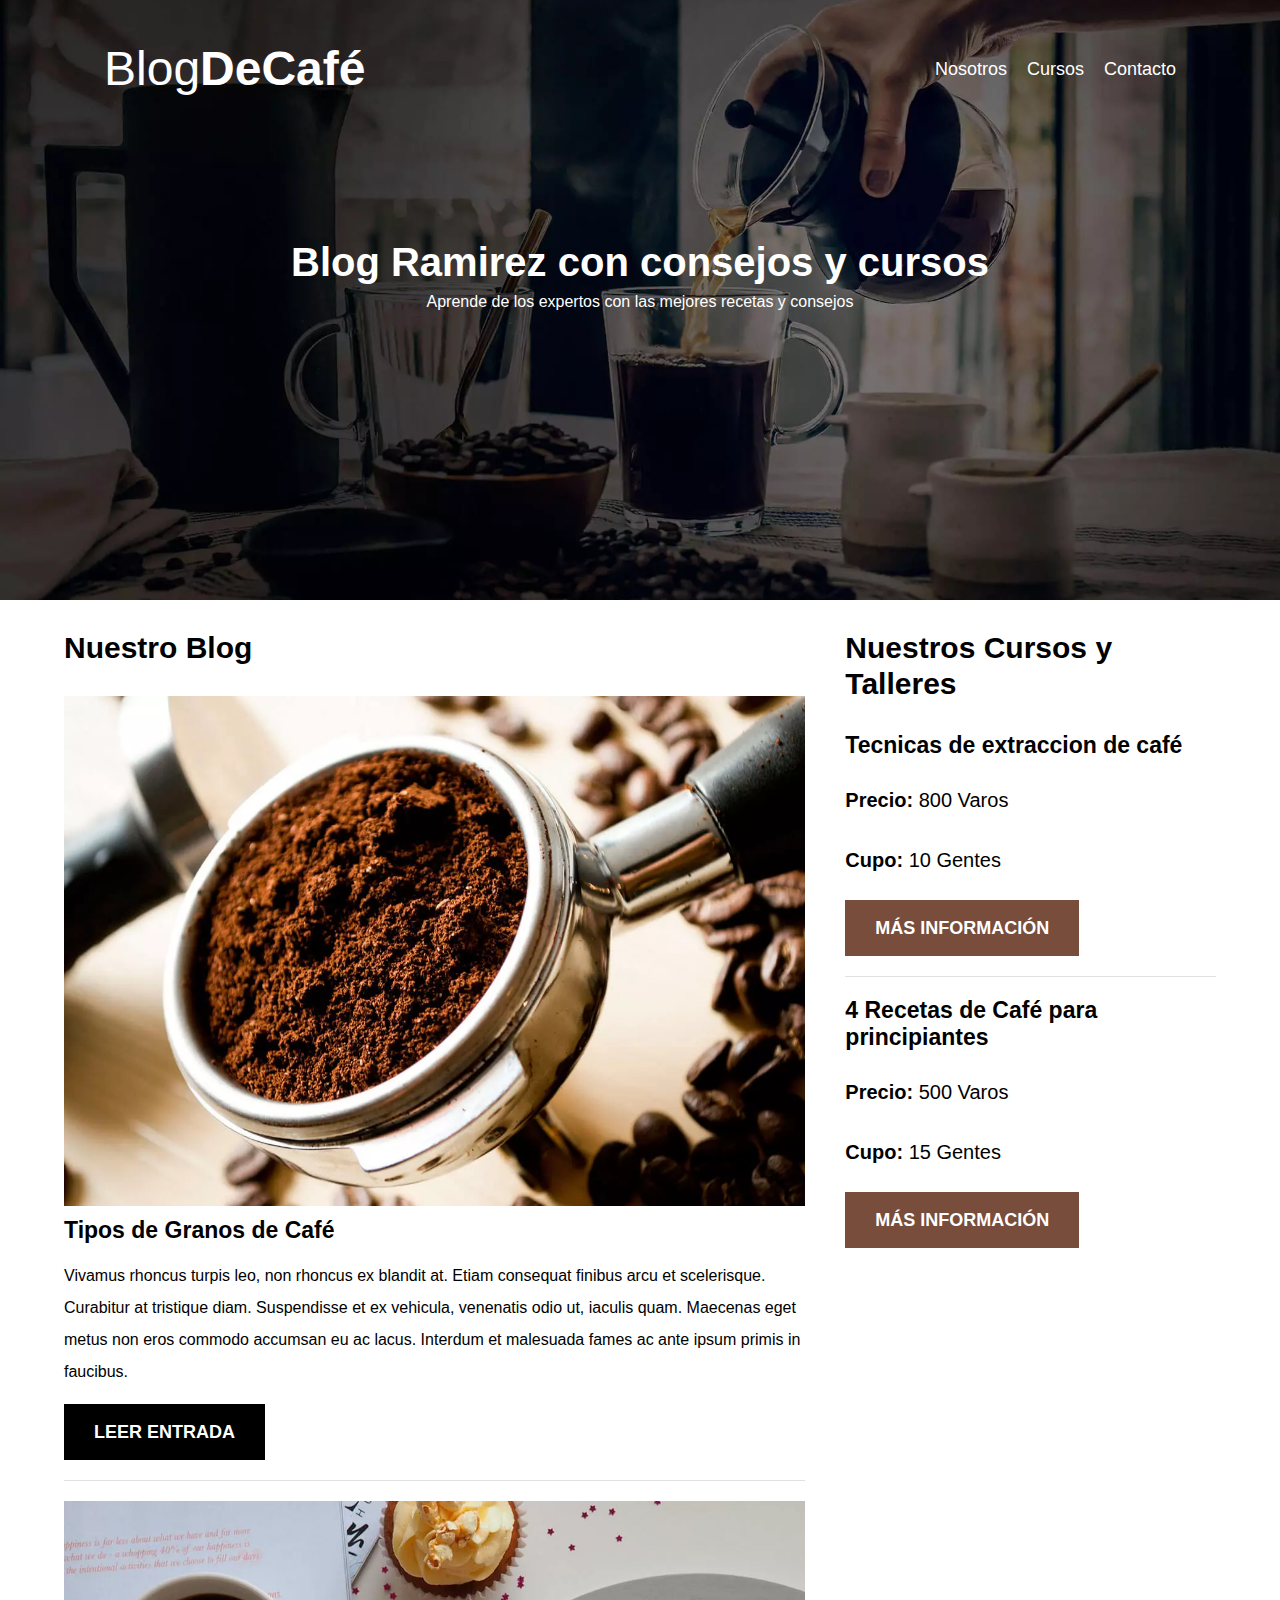
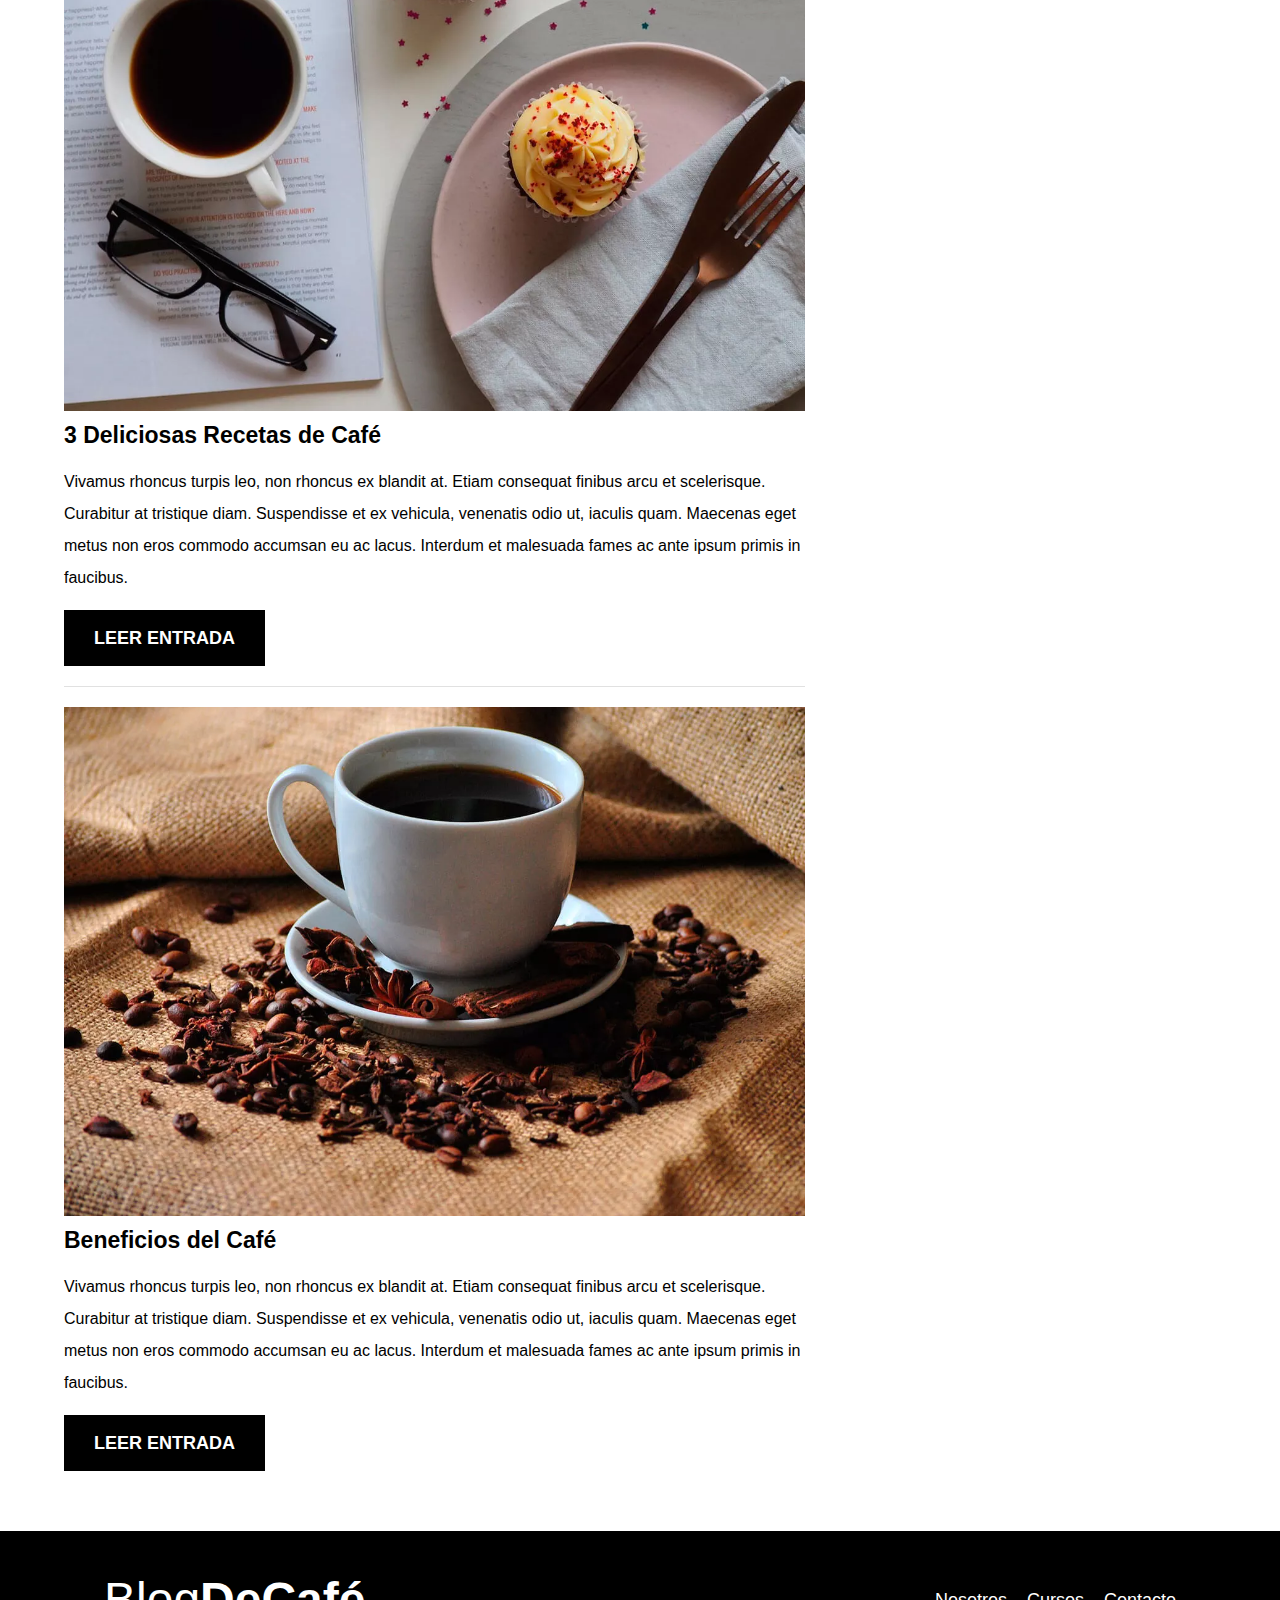
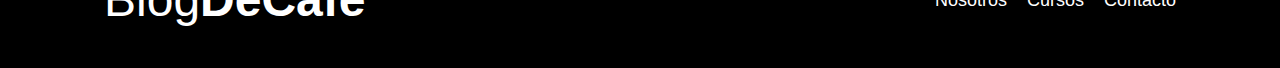
<file: Reposteria Ramirez/index.html>
<!DOCTYPE html>
<html lang="en">
<head>
    <meta charset="UTF-8">
    <meta http-equiv="X-UA-Compatible" content="IE=edge">
    <meta name="viewport" content="width=device-width, initial-scale=1.0">
    
    <link rel="preconnect" href="https://fonts.googleapis.com">
    <link rel="preconnect" href="https://fonts.gstatic.com" crossorigin>
    
<!--Estoy usando 3 fuentes de google fonts-->
    
    <title>Blog Ramírez</title>
    <meta name="description" content="Pagina web de blog de café ramirez">
    <link rel="shortcut icon" href="Imagenes/cookie.png">

    <!--prefetch  se usa para cargar las paginas que esperamos que el usuario visite
    solo se puede aplicar a una y debe de ser la seccion mas popular de la pagina web-->
    <link rel="prefetch" href="nosotros.html" as="document">

    <!--Preload (se usa para los elementos que queramos que carguen primero)-->
    <!--Aqui cargamos la hoja de estilos y el normalize usando el preload-->
    <link rel="preload" href="css/normalize.css" as="style">
    <link rel="stylesheet" href="css/normalize.css">

    <link rel="preload" href="css/style.css" as="style">
    <link rel="stylesheet" href="css/style.css"> <!--Acuerdate de; normalize-->

    <!--Aqui aplicamos el preload las funetes de google-->
    <link rel="preload" href="https://fonts.googleapis.com/css2?family=Open+Sans&family=PT+Sans:ital,wght@0,700;1,400&display=swap" crossorigin="crossorigin" as="font">
   
    <!--ejemplo de prelad a una imagen-->
    <link rel="preload" href="Imagenes/blog1.jpg" as="image">

  
</head>
<body>
   <header class="header">
       <div class="contenedor">
                <div class="barra">
                    <a class="logo" href="index.html">
                        <h1 class="logo__nombre no-margin centrar-texto">Blog<span class="logo__bold">DeCafé</span></h1>
                        <!--Se usa span para darle una variante al texto como 2 fuentes en un titulo -->
                    </a>
                    <nav class="navegacion">
                        <a class="navegacion__enlace" href="nosotros.html">Nosotros</a>
                        <a class="navegacion__enlace" href="cursos.html">Cursos</a>
                        <a class="navegacion__enlace" href="contacto.html">Contacto</a>

                    </nav>
                </div>
       </div>
       <div class="header__texto">
           <h2 class="no-margin">Blog Ramirez con consejos y cursos</h2>
           <p class="no-margin">Aprende de los expertos con las mejores recetas y consejos</p>
       </div>
   </header>
   <!--Termina el header y empieza el main-->

   <div class="contenedor contenido-principal">
   <main class="blog">
       <h3>Nuestro Blog</h3>
       <!-----Entrada 1----->
       <article class="entrada">
           <div class="entrada__imagen">
               <picture>
                   <!--La etiqueta picture nos ayuda a implementar el formato webp
                   el navegador primero intenta cargar la imagen con webp sino se va al jpg-->
                   <source loading="lazy" srcset="Imagenes/blog1.webp" type="image/webp">

                   <img loading="lazy" src="Imagenes/blog1.jpg" alt="Imagen blog ">
                   <!--Se usa lazy para que las imagenes carguen solo cuando el usuario haga scroll-->
               </picture>
               
           </div>
           
           <div class="entrada__contenido">
               <h4 class="no-margin">Tipos de Granos de Café</h4>
               <p> Vivamus rhoncus turpis leo, non rhoncus ex blandit at. Etiam consequat finibus arcu et scelerisque. Curabitur at tristique diam. Suspendisse et ex vehicula, venenatis odio ut, iaculis quam. Maecenas eget metus non eros commodo accumsan eu ac lacus. Interdum et malesuada fames ac ante ipsum primis in faucibus. </p>

               <a class="boton boton--primario" href="entrada.html">Leer Entrada</a>
           </div>
       </article>

       <!-----Entrada 2----->
       <article class="entrada">
        <div class="entrada__imagen">
            <picture>
                <!--La etiqueta picture nos ayuda a implementar el formato webp
                el navegador primero intenta cargar la imagen con webp sino se va al jpg-->
                <source loading="lazy" srcset="Imagenes/blog2.webp" type="image/webp">

                <img loading="lazy" src="Imagenes/blog2.jpg" alt="Imagen blog ">
                <!--Se usa lazy para que las imagenes carguen solo cuando el usuario haga scroll-->
            </picture>
        </div>
        
        <div class="entrada__contenido">
            <h4 class="no-margin">3 Deliciosas Recetas de Café </h4>
            <p> Vivamus rhoncus turpis leo, non rhoncus ex blandit at. Etiam consequat finibus arcu et scelerisque. Curabitur at tristique diam. Suspendisse et ex vehicula, venenatis odio ut, iaculis quam. Maecenas eget metus non eros commodo accumsan eu ac lacus. Interdum et malesuada fames ac ante ipsum primis in faucibus. </p>

            <a class="boton boton--primario" href="entrada.html">Leer Entrada</a>
        </div>
    </article>

    <!-----Entrada 3----->
    <article class="entrada ">
        <div class="entrada__imagen">
            <picture>
                <!--La etiqueta picture nos ayuda a implementar el formato webp
                el navegador primero intenta cargar la imagen con webp sino se va al jpg-->
                <source loading="lazy" srcset="Imagenes/blog3.webp" type="image/webp">

                <img loading="lazy" src="Imagenes/blog3.jpg" alt="Imagen blog ">
                <!--Se usa lazy para que las imagenes carguen solo cuando el usuario haga scroll-->
            </picture>
            
        </div>
        
        <div class="entrada__contenido">
            <h4 class="no-margin">Beneficios del Café</h4>
            <p> Vivamus rhoncus turpis leo, non rhoncus ex blandit at. Etiam consequat finibus arcu et scelerisque. Curabitur at tristique diam. Suspendisse et ex vehicula, venenatis odio ut, iaculis quam. Maecenas eget metus non eros commodo accumsan eu ac lacus. Interdum et malesuada fames ac ante ipsum primis in faucibus. </p>
          

            <a class="boton boton--primario" href="entrada.html">Leer Entrada</a>
        </div>
    </article>

    

   </main>

   <aside class="sidebar">
       <h3>Nuestros Cursos y Talleres</h3> 
       <!--ul es lista no ordenada--> 
       <!--li es elemento de una lista y agregan una viñeta-->
       <!--ol es lista ordenada y agrega numeros-->
       <ul class="cursos no-padding">
           <!--Primer curso-->
           <li class="widget-curso">
               <h4 class="no-margin">Tecnicas de extraccion de café</h4>
               <p class="widget-curso__label">Precio:
               <span class="widget-curso__info">800 Varos</span></p>

               <p class="widget-curso__label">Cupo:
                <span class="widget-curso__info">10 Gentes</span></p>

                <a class="boton boton--secundario  " href="cursos.html">Más información</a>
            </li> 

                <!--Segundo curso-->
                <li class="widget-curso">
                    <h4 class="no-margin">4 Recetas de Café para principiantes</h4>
                    <p class="widget-curso__label">Precio:
                    <span class="widget-curso__info">500 Varos</span></p>
     
                    <p class="widget-curso__label">Cupo:
                     <span class="widget-curso__info">15 Gentes</span></p>
     
                     <a class="boton boton--secundario  " href="cursos.html">Más información</a>
           </li> 
       </ul>
   </aside>
   </div>
   
   <footer class="footer">
    <div class="contenedor">
        
            <div class="barra">
                <a class="logo" href="index.html">
                    <h1 class="logo__nombre no-margin centrar-texto">Blog<span class="logo__bold">DeCafé</span></h1>
                    <!--Se usa span para darle una variante al texto como 2 fuentes en un titulo -->
                </a>
                <nav class="navegacion">
                    <a class="navegacion__enlace" href="nosotros.html">Nosotros</a>
                    <a class="navegacion__enlace" href="cursos.html">Cursos</a>
                    <a class="navegacion__enlace" href="contacto.html">Contacto</a>

                </nav>
            </div>
    </div>

   </footer>

   <!--Se refomienda colocar el codigo javascript en esta seccion-->
   <script src="js/modernizr.js"></script>

</body>
</html>
</file>
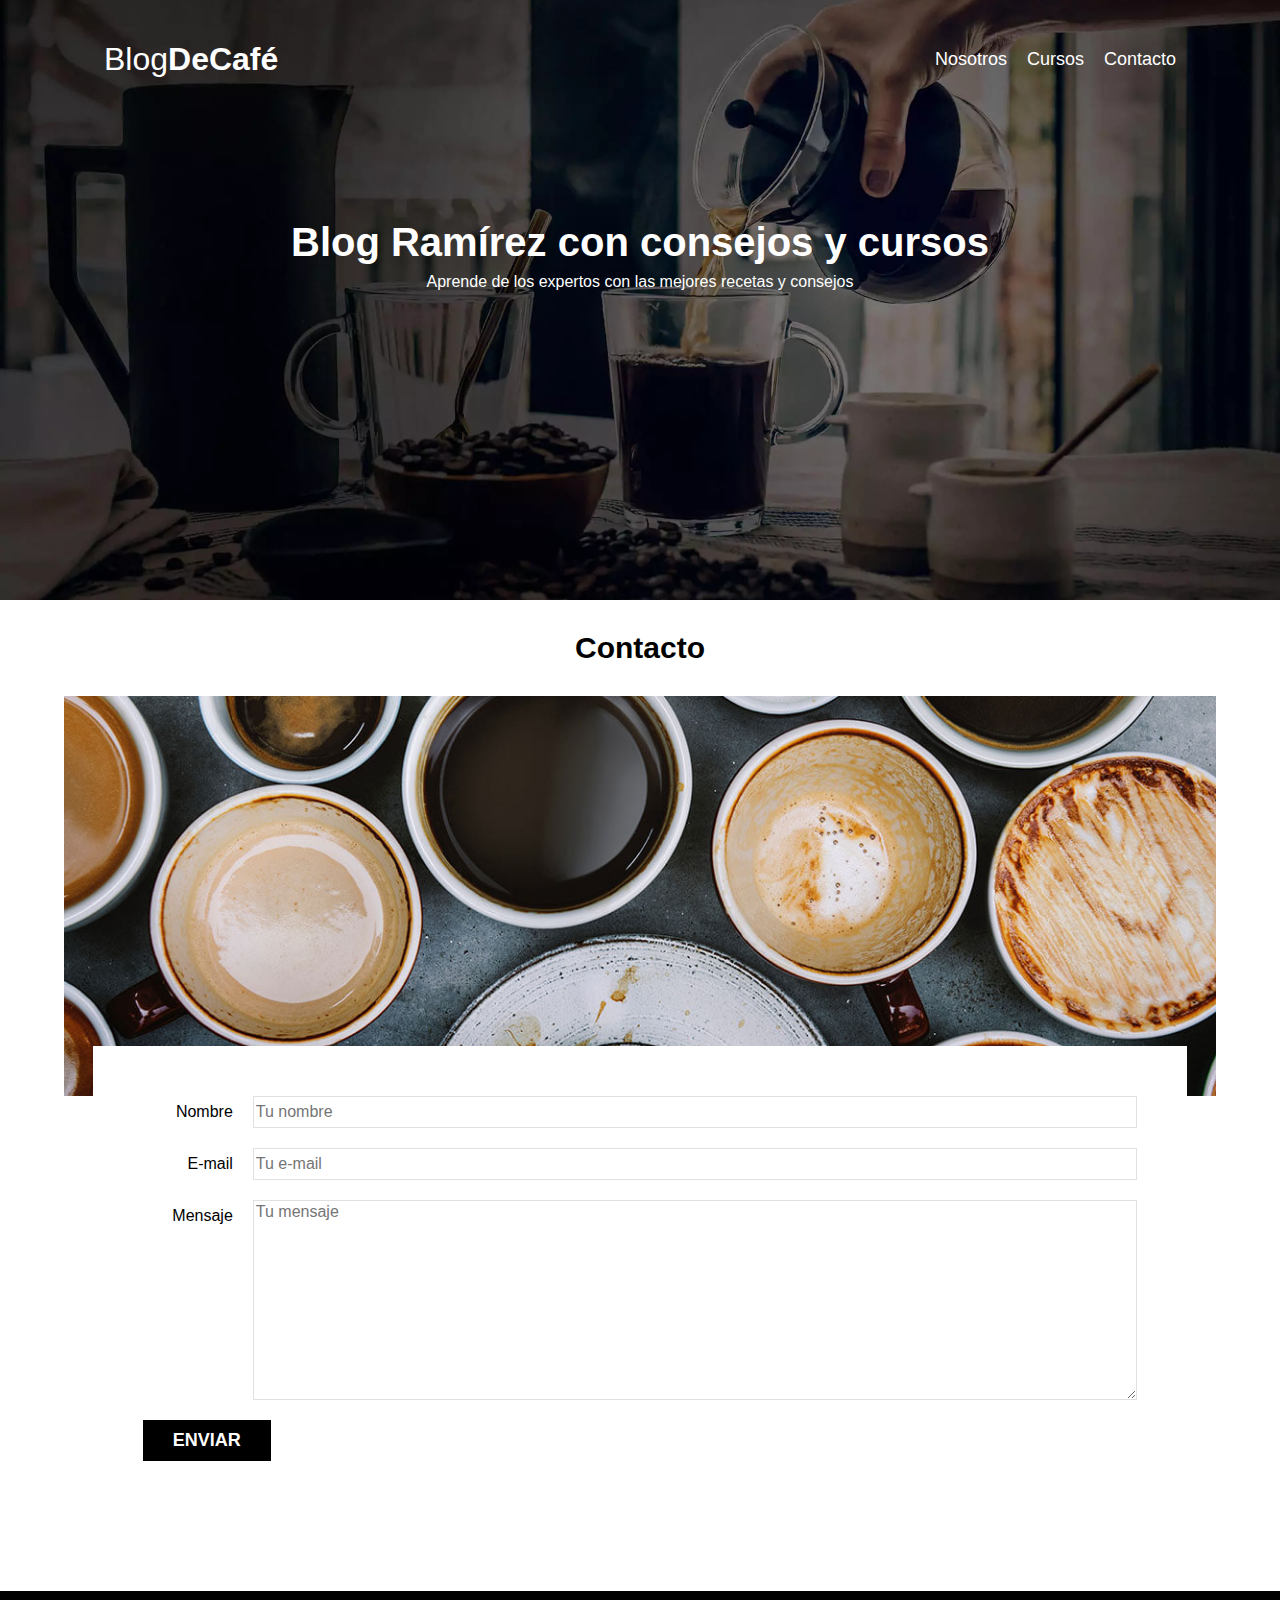
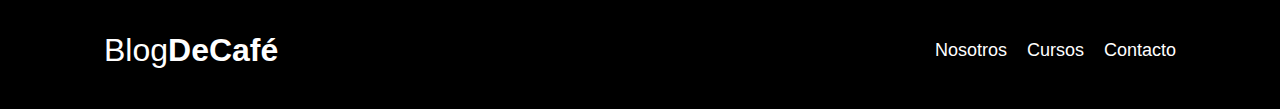
<file: Reposteria Ramirez/contacto.html>
<!DOCTYPE html>
<html lang="en">
<head>
    <meta charset="UTF-8">
    <meta http-equiv="X-UA-Compatible" content="IE=edge">
    <meta name="viewport" content="width=device-width, initial-scale=1.0">
    <link rel="stylesheet" href="css/style.css"> <!--Acuerdate de; normalize-->
    <link rel="preconnect" href="https://fonts.googleapis.com">
    <link rel="preconnect" href="https://fonts.gstatic.com" crossorigin>
    <link href="https://fonts.googleapis.com/css2?family=Open+Sans&family=PT+Sans:ital,wght@0,700;1,400&display=swap" rel="stylesheet">
<!--Estoy usando 3 fuentes de google fonts-->
    <link rel="stylesheet" href="css/normalize.css">
    <title>Blog Ramírez</title>
    <link rel="shortcut icon" href="Imagenes/cookie.png">
</head>
<body>
   <header class="header">
       <div class="contenedor">
                <div class="barra">
                    <a class="logo" href="index.html">
                        <h1 class="logo__nombre no-margin centrar-texto">Blog<span class="logo__bold">DeCafé</span></h1>
                        <!--Se usa span para darle una variante al texto como 2 fuentes en un titulo -->
                    </a>
                    <nav class="navegacion">
                        <a class="navegacion__enlace" href="nosotros.html">Nosotros</a>
                        <a class="navegacion__enlace" href="cursos.html">Cursos</a>
                        <a class="navegacion__enlace" href="contacto.html">Contacto</a>

                    </nav>
                </div>
       </div>
       <div class="header__texto">
           <h2 class="no-margin">Blog Ramírez con consejos y cursos</h2>
           <p class="no-margin">Aprende de los expertos con las mejores recetas y consejos</p>
       </div>
   </header>
   <!--Termina el header y empieza el main-->

   
   <main class="contenedor">
     <div class="contacto">
       <div class="contacto-texto"><h3>Contacto</h3></div>
       <div class="contacto-imagen"></div>

       <form class="formulario">

         <div class="campo">
           <label class="campo__label" for="nombre">Nombre</label>
           <input class="campo__field" type="text" placeholder="Tu nombre" id="nombre">
           <!--el id o identificador hace que solo puedas nombrar un elemento una vez
          el for hace que al picarle a nombre se habilite el campo de texto
        lo cual es buena practica para la accesibilidad web. El for siempre lleva id-->
         </div>
         <div class="campo">
          <label class="campo__label" for="email">E-mail</label>
          <input class="campo__field" type="email" placeholder="Tu e-mail" id="email">
        </div>
        <div class="campo">
          <label class="campo__label" for="mensaje">Mensaje</label>
          <textarea  class="campo__field campo__field--textarea" id="mensaje" placeholder="Tu mensaje"></textarea>
        </div>
        <div class="campo">
          <input  type="submit" value="Enviar" class="boton boton--primario">

        </div>
         
       </form>
     </div>

   </main>

   
   
   
   <footer class="footer">
    <div class="contenedor">
        
            <div class="barra">
                <a class="logo" href="index.html">
                    <h1 class="logo__nombre no-margin centrar-texto">Blog<span class="logo__bold">DeCafé</span></h1>
                    <!--Se usa span para darle una variante al texto como 2 fuentes en un titulo -->
                </a>
                <nav class="navegacion">
                    <a class="navegacion__enlace" href="nosotros.html">Nosotros</a>
                    <a class="navegacion__enlace" href="cursos.html">Cursos</a>
                    <a class="navegacion__enlace" href="contacto.html">Contacto</a>

                </nav>
            </div>
    </div>

   </footer>
   <script src="js/modernizr.js"></script>
</body>
</html>
</file>
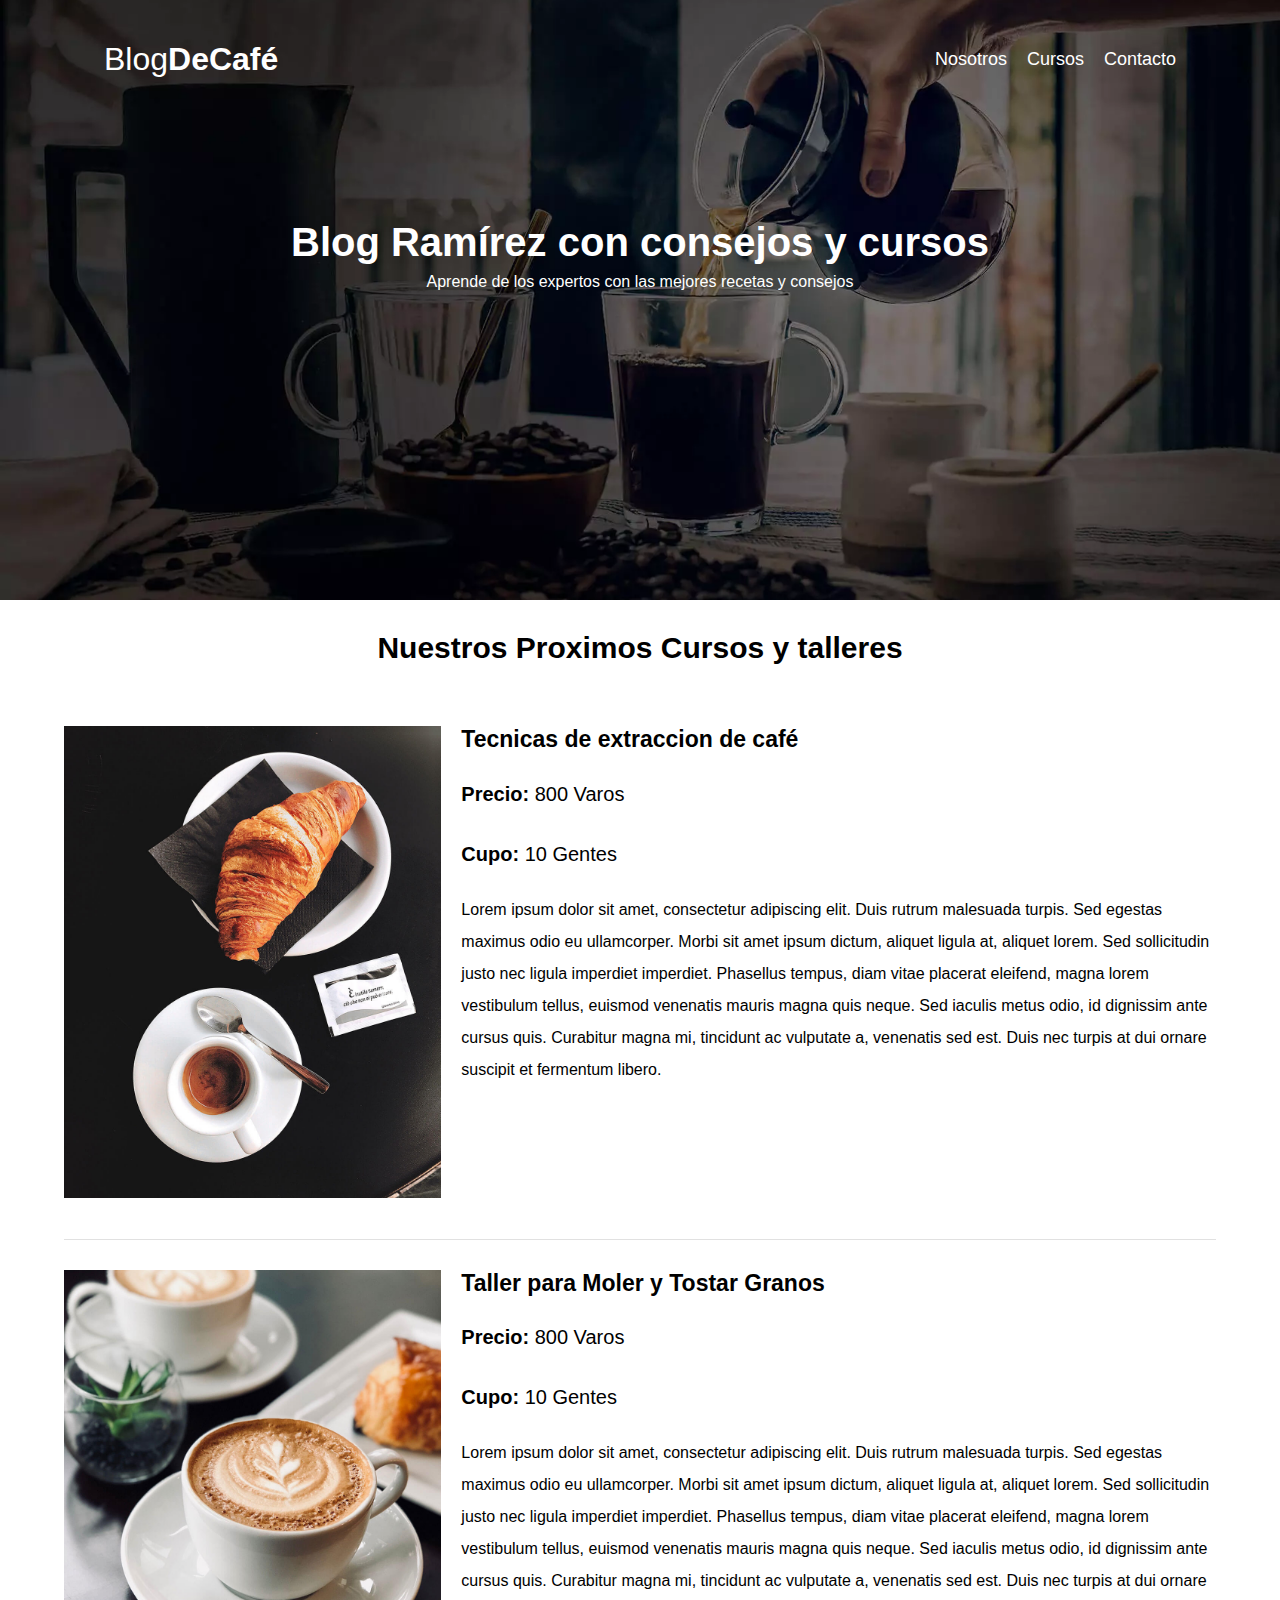
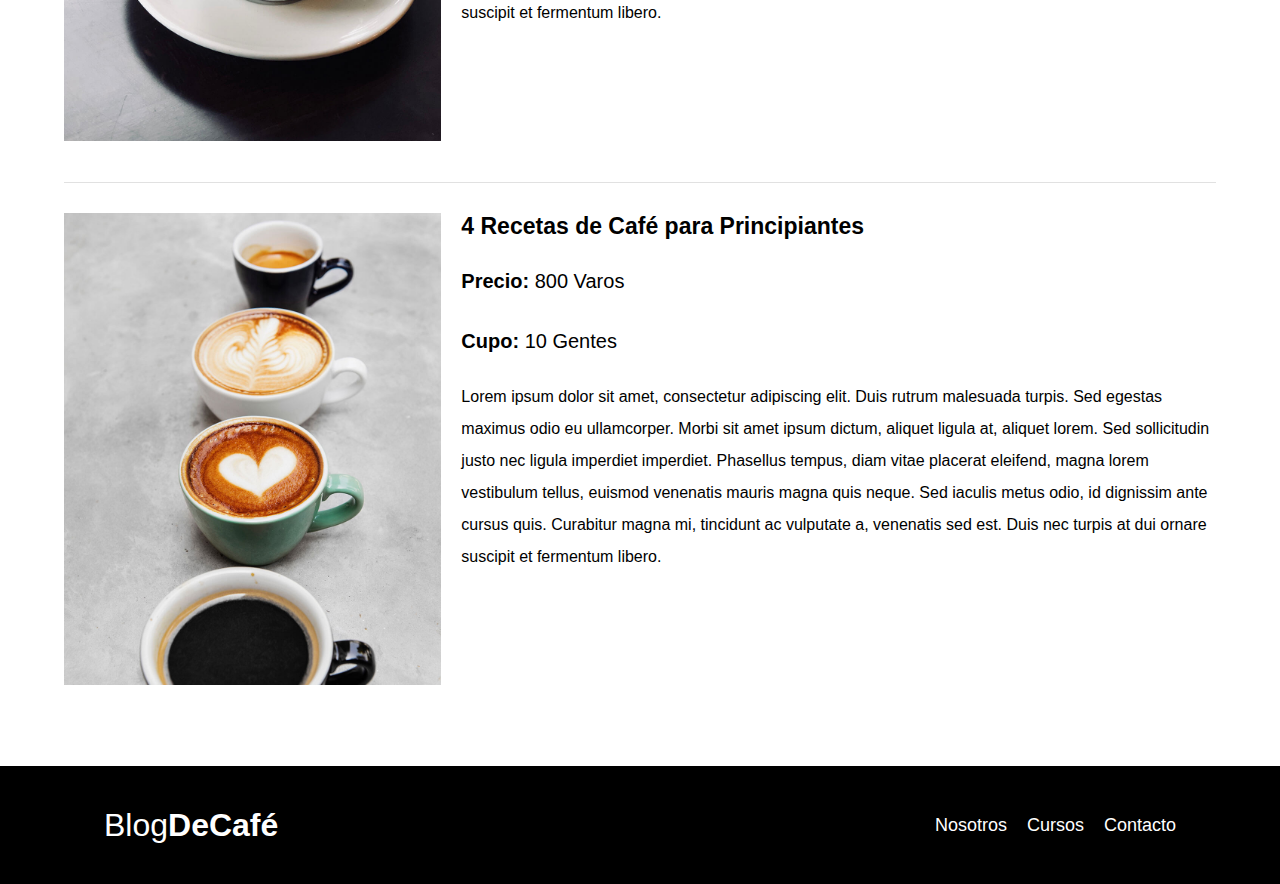
<file: Reposteria Ramirez/cursos.html>
<!DOCTYPE html>
<html lang="en">
<head>
    <meta charset="UTF-8">
    <meta http-equiv="X-UA-Compatible" content="IE=edge">
    <meta name="viewport" content="width=device-width, initial-scale=1.0">
    <link rel="stylesheet" href="css/style.css"> <!--Acuerdate de; normalize-->
    <link rel="preconnect" href="https://fonts.googleapis.com">
    <link rel="preconnect" href="https://fonts.gstatic.com" crossorigin>
    <link href="https://fonts.googleapis.com/css2?family=Open+Sans&family=PT+Sans:ital,wght@0,700;1,400&display=swap" rel="stylesheet">
<!--Estoy usando 3 fuentes de google fonts-->
    <link rel="stylesheet" href="css/normalize.css">
    
    <title>Cursos</title>
    <link rel="shortcut icon" href="Imagenes/cookie.png">
</head>
<body>
   <header class="header">
       <div class="contenedor">
                <div class="barra">
                    <a class="logo" href="index.html">
                        <h1 class="logo__nombre no-margin centrar-texto">Blog<span class="logo__bold">DeCafé</span></h1>
                        <!--Se usa span para darle una variante al texto como 2 fuentes en un titulo -->
                    </a>
                    <nav class="navegacion">
                        <a class="navegacion__enlace" href="nosotros.html">Nosotros</a>
                        <a class="navegacion__enlace" href="cursos.html">Cursos</a>
                        <a class="navegacion__enlace" href="contacto.html">Contacto</a>

                    </nav>
                </div>
       </div>
       <div class="header__texto">
           <h2 class="no-margin">Blog Ramírez con consejos y cursos</h2>
           <p class="no-margin">Aprende de los expertos con las mejores recetas y consejos</p>
       </div>
   </header>
   <!--Termina el header y empieza el main-->
   
   <main class="contenedor">
     <h3 class="centrar-texto">Nuestros Proximos Cursos y talleres</h3>

     <!-----Curso 1----->
     <div class="curso">
       <div class="curso__imagen">
         <img src="Imagenes/curso1.jpg" alt="Imagen curso1">
       </div>
      <div class="curso__informacion">
        <h4 class="no-margin">Tecnicas de extraccion de café</h4>
      <p class="curso__label">Precio:
      <span class="curso__info">800 Varos</span></p>

      <p class="curso__label">Cupo:
       <span class="curso__info">10 Gentes</span></p>
       <p class="descripcion__curso">
        Lorem ipsum dolor sit amet, consectetur adipiscing elit. Duis rutrum malesuada turpis. Sed egestas maximus odio eu ullamcorper. Morbi sit amet ipsum dictum, aliquet ligula at, aliquet lorem. Sed sollicitudin justo nec ligula imperdiet imperdiet. Phasellus tempus, diam vitae placerat eleifend, magna lorem vestibulum tellus, euismod venenatis mauris magna quis neque. Sed iaculis metus odio, id dignissim ante cursus quis. Curabitur magna mi, tincidunt ac vulputate a, venenatis sed est. Duis nec turpis at dui ornare suscipit et fermentum libero.
       </p>
      </div>
   </div> 

        <!-----Curso 2----->
        <div class="curso">
          <div class="curso__imagen">
            <img src="Imagenes/curso2.jpg" alt="Imagen curso1">
          </div>
         <div class="curso__informacion">
           <h4 class="no-margin">Taller para Moler y Tostar Granos</h4>
         <p class="curso__label">Precio:
         <span class="curso__info">800 Varos</span></p>
   
         <p class="curso__label">Cupo:
          <span class="curso__info">10 Gentes</span></p>
          <p class="descripcion__curso">
           Lorem ipsum dolor sit amet, consectetur adipiscing elit. Duis rutrum malesuada turpis. Sed egestas maximus odio eu ullamcorper. Morbi sit amet ipsum dictum, aliquet ligula at, aliquet lorem. Sed sollicitudin justo nec ligula imperdiet imperdiet. Phasellus tempus, diam vitae placerat eleifend, magna lorem vestibulum tellus, euismod venenatis mauris magna quis neque. Sed iaculis metus odio, id dignissim ante cursus quis. Curabitur magna mi, tincidunt ac vulputate a, venenatis sed est. Duis nec turpis at dui ornare suscipit et fermentum libero.
          </p>
         </div>
      </div> 

           <!-----Curso 3----->
     <div class="curso">
      <div class="curso__imagen">
        <img src="Imagenes/curso3.jpg" alt="Imagen curso1">
      </div>
     <div class="curso__informacion">
       <h4 class="no-margin">4 Recetas de Café para Principiantes</h4>
     <p class="curso__label">Precio:
     <span class="curso__info">800 Varos</span></p>

     <p class="curso__label">Cupo:
      <span class="curso__info">10 Gentes</span></p>
      <p class="descripcion__curso">
       Lorem ipsum dolor sit amet, consectetur adipiscing elit. Duis rutrum malesuada turpis. Sed egestas maximus odio eu ullamcorper. Morbi sit amet ipsum dictum, aliquet ligula at, aliquet lorem. Sed sollicitudin justo nec ligula imperdiet imperdiet. Phasellus tempus, diam vitae placerat eleifend, magna lorem vestibulum tellus, euismod venenatis mauris magna quis neque. Sed iaculis metus odio, id dignissim ante cursus quis. Curabitur magna mi, tincidunt ac vulputate a, venenatis sed est. Duis nec turpis at dui ornare suscipit et fermentum libero.
      </p>
     </div>
  </div> 
   
   </main>

   <footer class="footer">
    <div class="contenedor">
        
            <div class="barra">
                <a class="logo" href="index.html">
                    <h1 class="logo__nombre no-margin centrar-texto">Blog<span class="logo__bold">DeCafé</span></h1>
                    <!--Se usa span para darle una variante al texto como 2 fuentes en un titulo -->
                </a>
                <nav class="navegacion">
                    <a class="navegacion__enlace" href="nosotros.html">Nosotros</a>
                    <a class="navegacion__enlace" href="cursos.html">Cursos</a>
                    <a class="navegacion__enlace" href="contacto.html">Contacto</a>

                </nav>
            </div>
    </div>

   </footer>
   <script src="js/modernizr.js"></script>
</body>
</html>
</file>
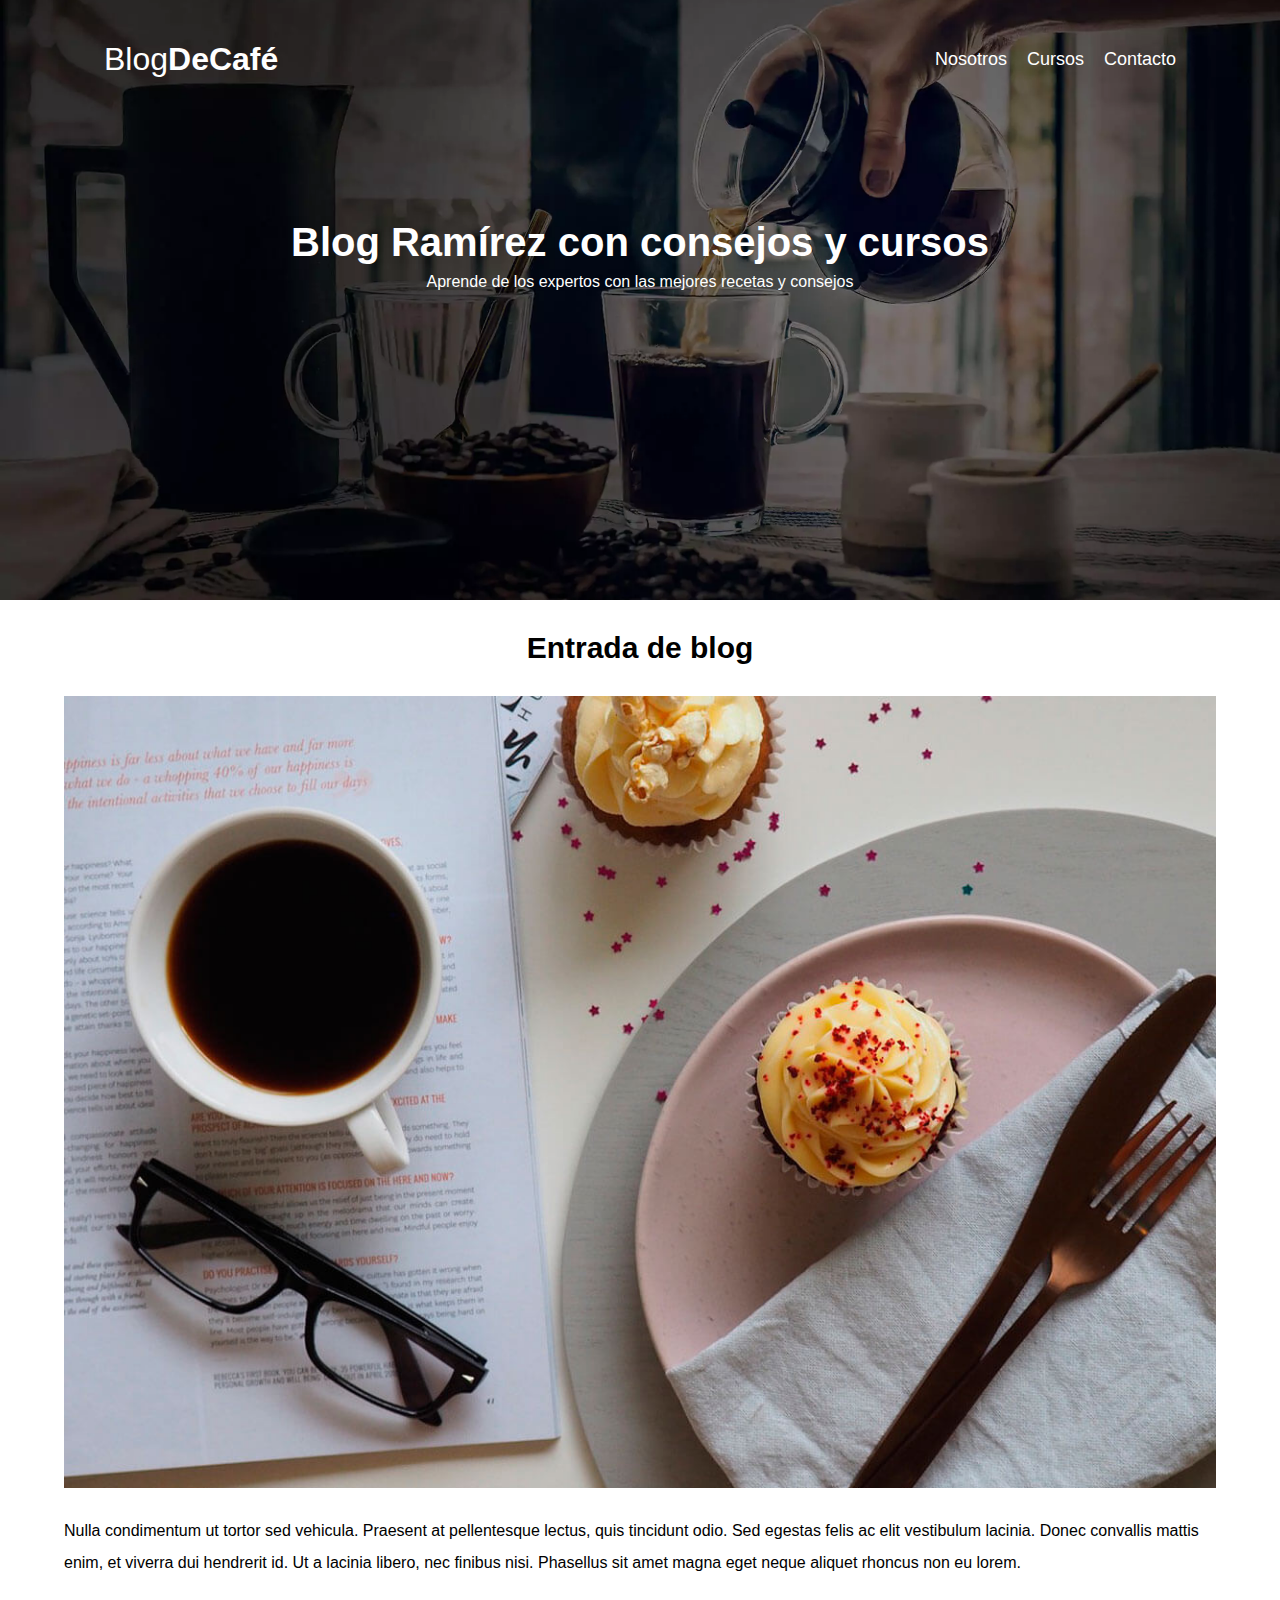
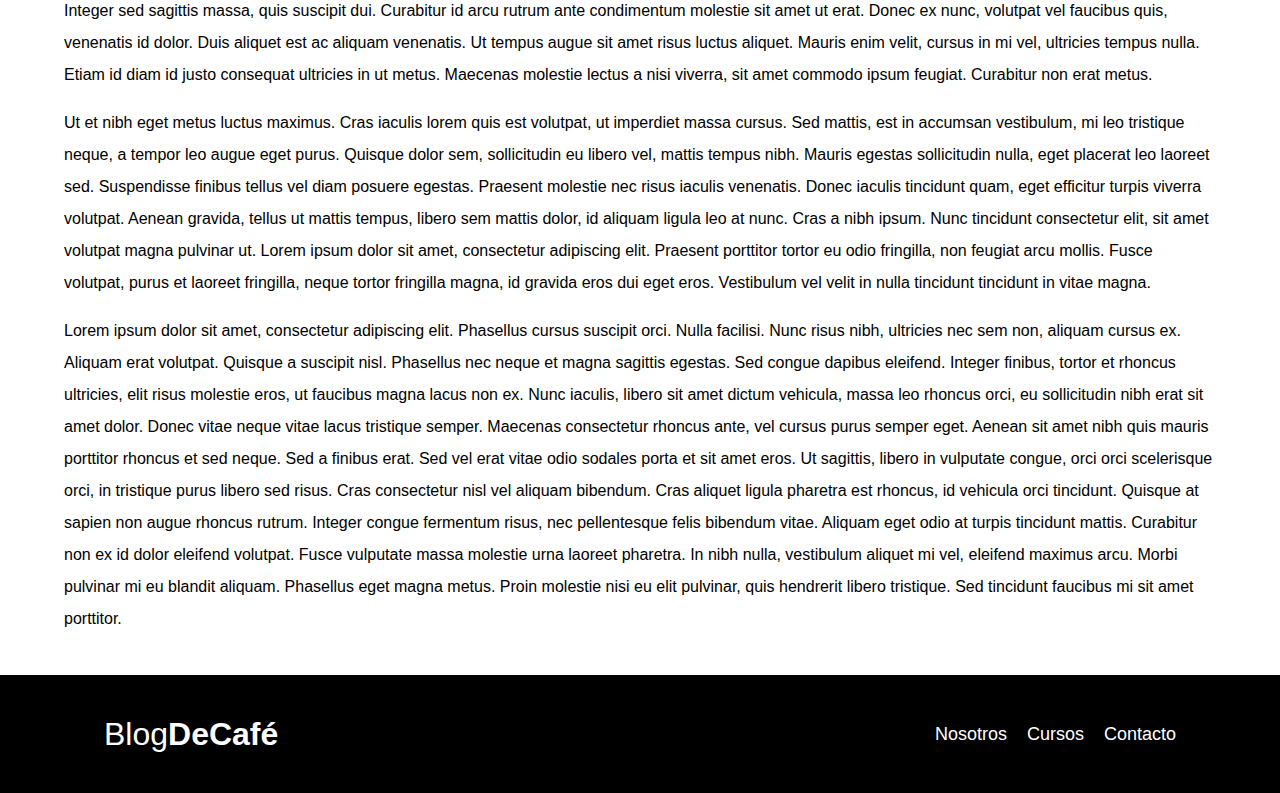
<file: Reposteria Ramirez/entrada.html>
<!DOCTYPE html>
<html lang="en">
<head>
    <meta charset="UTF-8">
    <meta http-equiv="X-UA-Compatible" content="IE=edge">
    <meta name="viewport" content="width=device-width, initial-scale=1.0">
    <link rel="stylesheet" href="css/style.css"> <!--Acuerdate de; normalize-->
    <link rel="preconnect" href="https://fonts.googleapis.com">
    <link rel="preconnect" href="https://fonts.gstatic.com" crossorigin>
    <link href="https://fonts.googleapis.com/css2?family=Open+Sans&family=PT+Sans:ital,wght@0,700;1,400&display=swap" rel="stylesheet">
<!--Estoy usando 3 fuentes de google fonts-->
    <link rel="stylesheet" href="css/normalize.css">
    
    <title>Entrada</title>
    <link rel="shortcut icon" href="Imagenes/cookie.png">
</head>
<body>
   <header class="header">
       <div class="contenedor">
                <div class="barra">
                    <a class="logo" href="index.html">
                        <h1 class="logo__nombre no-margin centrar-texto">Blog<span class="logo__bold">DeCafé</span></h1>
                        <!--Se usa span para darle una variante al texto como 2 fuentes en un titulo -->
                    </a>
                    <nav class="navegacion">
                        <a class="navegacion__enlace" href="nosotros.html">Nosotros</a>
                        <a class="navegacion__enlace" href="cursos.html">Cursos</a>
                        <a class="navegacion__enlace" href="contacto.html">Contacto</a>

                    </nav>
                </div>
       </div>
       <div class="header__texto">
           <h2 class="no-margin">Blog Ramírez con consejos y cursos</h2>
           <p class="no-margin">Aprende de los expertos con las mejores recetas y consejos</p>
       </div>
   </header>
   <!--Termina el header y empieza el main-->
   
   <main class="contenedor">
     <div entrada>
       <div class="entrada-titulo"><h3>Entrada de blog</h3></div>
     <div class="entrada-imagen">
     <img src="Imagenes/blog2.jpg" alt="Imagen Entrada">
    </div>
    <div class="entrada-contenido">
      <p>Nulla condimentum ut tortor sed vehicula. Praesent at pellentesque lectus, quis tincidunt odio. Sed egestas felis ac elit vestibulum lacinia. Donec convallis mattis enim, et viverra dui hendrerit id. Ut a lacinia libero, nec finibus nisi. Phasellus sit amet magna eget neque aliquet rhoncus non eu lorem.</p>
      <p>Integer sed sagittis massa, quis suscipit dui. Curabitur id arcu rutrum ante condimentum molestie sit amet ut erat. Donec ex nunc, volutpat vel faucibus quis, venenatis id dolor. Duis aliquet est ac aliquam venenatis. Ut tempus augue sit amet risus luctus aliquet. Mauris enim velit, cursus in mi vel, ultricies tempus nulla. Etiam id diam id justo consequat ultricies in ut metus. Maecenas molestie lectus a nisi viverra, sit amet commodo ipsum feugiat. Curabitur non erat metus.</p>
      <p>Ut et nibh eget metus luctus maximus. Cras iaculis lorem quis est volutpat, ut imperdiet massa cursus. Sed mattis, est in accumsan vestibulum, mi leo tristique neque, a tempor leo augue eget purus. Quisque dolor sem, sollicitudin eu libero vel, mattis tempus nibh. Mauris egestas sollicitudin nulla, eget placerat leo laoreet sed. Suspendisse finibus tellus vel diam posuere egestas. Praesent molestie nec risus iaculis venenatis. Donec iaculis tincidunt quam, eget efficitur turpis viverra volutpat. Aenean gravida, tellus ut mattis tempus, libero sem mattis dolor, id aliquam ligula leo at nunc. Cras a nibh ipsum. Nunc tincidunt consectetur elit, sit amet volutpat magna pulvinar ut. Lorem ipsum dolor sit amet, consectetur adipiscing elit. Praesent porttitor tortor eu odio fringilla, non feugiat arcu mollis. Fusce volutpat, purus et laoreet fringilla, neque tortor fringilla magna, id gravida eros dui eget eros. Vestibulum vel velit in nulla tincidunt tincidunt in vitae magna.</p>
      <p>Lorem ipsum dolor sit amet, consectetur adipiscing elit. Phasellus cursus suscipit orci. Nulla facilisi. Nunc risus nibh, ultricies nec sem non, aliquam cursus ex. Aliquam erat volutpat. Quisque a suscipit nisl. Phasellus nec neque et magna sagittis egestas. Sed congue dapibus eleifend. Integer finibus, tortor et rhoncus ultricies, elit risus molestie eros, ut faucibus magna lacus non ex. Nunc iaculis, libero sit amet dictum vehicula, massa leo rhoncus orci, eu sollicitudin nibh erat sit amet dolor. Donec vitae neque vitae lacus tristique semper. Maecenas consectetur rhoncus ante, vel cursus purus semper eget. Aenean sit amet nibh quis mauris porttitor rhoncus et sed neque. Sed a finibus erat. Sed vel erat vitae odio sodales porta et sit amet eros. Ut sagittis, libero in vulputate congue, orci orci scelerisque orci, in tristique purus libero sed risus. Cras consectetur nisl vel aliquam bibendum.

      Cras aliquet ligula pharetra est rhoncus, id vehicula orci tincidunt. Quisque at sapien non augue rhoncus rutrum. Integer congue fermentum risus, nec pellentesque felis bibendum vitae. Aliquam eget odio at turpis tincidunt mattis. Curabitur non ex id dolor eleifend volutpat. Fusce vulputate massa molestie urna laoreet pharetra. In nibh nulla, vestibulum aliquet mi vel, eleifend maximus arcu. Morbi pulvinar mi eu blandit aliquam. Phasellus eget magna metus. Proin molestie nisi eu elit pulvinar, quis hendrerit libero tristique. Sed tincidunt faucibus mi sit amet porttitor.</p>
    </div>
    </div>
   
   </main>

   <footer class="footer">
    <div class="contenedor">
        
            <div class="barra">
                <a class="logo" href="index.html">
                    <h1 class="logo__nombre no-margin centrar-texto">Blog<span class="logo__bold">DeCafé</span></h1>
                    <!--Se usa span para darle una variante al texto como 2 fuentes en un titulo -->
                </a>
                <nav class="navegacion">
                    <a class="navegacion__enlace" href="nosotros.html">Nosotros</a>
                    <a class="navegacion__enlace" href="cursos.html">Cursos</a>
                    <a class="navegacion__enlace" href="contacto.html">Contacto</a>

                </nav>
            </div>
    </div>

   </footer>
   <script src="js/modernizr.js"></script>
</body>
</html>
</file>
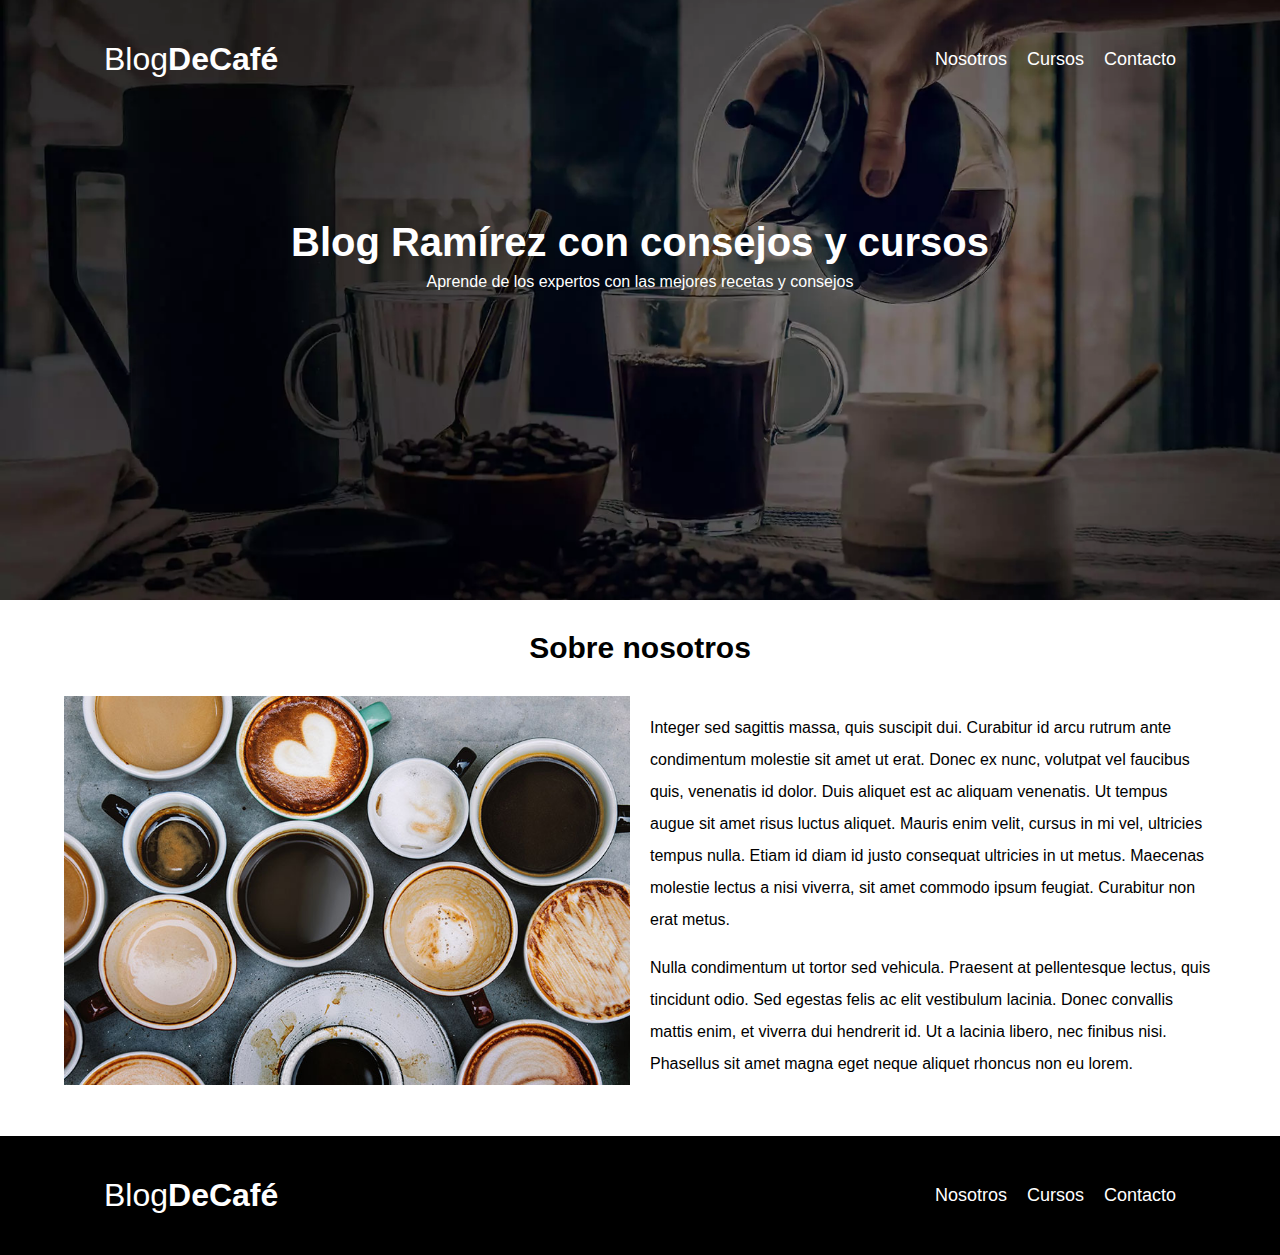
<file: Reposteria Ramirez/nosotros.html>
<!DOCTYPE html>
<html lang="en">
<head>
  <meta charset="UTF-8">
  <meta http-equiv="X-UA-Compatible" content="IE=edge">
  <meta name="viewport" content="width=device-width, initial-scale=1.0">
  <link rel="stylesheet" href="css/style.css"> <!--Acuerdate de; normalize-->
  <link rel="preconnect" href="https://fonts.googleapis.com">
  <link rel="preconnect" href="https://fonts.gstatic.com" crossorigin>
  <link href="https://fonts.googleapis.com/css2?family=Open+Sans&family=PT+Sans:ital,wght@0,700;1,400&display=swap" rel="stylesheet">
<!--Estoy usando 3 fuentes de google fonts-->
  <link rel="stylesheet" href="css/normalize.css">
  <title>Nosotros</title>
  <link rel="shortcut icon" href="Imagenes/cookie.png">
</head>
<body>
  <header class="header">
    <div class="contenedor">
             <div class="barra">
                 <a class="logo" href="index.html">
                     <h1 class="logo__nombre no-margin centrar-texto">Blog<span class="logo__bold">DeCafé</span></h1>
                     <!--Se usa span para darle una variante al texto como 2 fuentes en un titulo -->
                 </a>
                 <nav class="navegacion">
                     <a class="navegacion__enlace" href="nosotros.html">Nosotros</a>
                     <a class="navegacion__enlace" href="cursos.html">Cursos</a>
                     <a class="navegacion__enlace" href="contacto.html">Contacto</a>

                 </nav>
             </div>
    </div>
    <div class="header__texto">
        <h2 class="no-margin">Blog Ramírez con consejos y cursos</h2>
        <p class="no-margin">Aprende de los expertos con las mejores recetas y consejos</p>
    </div>
</header>
<main class="contenedor">
  <h3 class="titulo">Sobre nosotros</h3>
  <div class="nosotros">
  <div class="nosotros-imagen">
    <img src="Imagenes/nosotros.jpg" alt="Imagen nosotros">
  </div>
  <div class="nosotros-contenido">
    <p>Integer sed sagittis massa, quis suscipit dui. Curabitur id arcu rutrum ante condimentum molestie sit amet ut erat. Donec ex nunc, volutpat vel faucibus quis, venenatis id dolor. Duis aliquet est ac aliquam venenatis. Ut tempus augue sit amet risus luctus aliquet. Mauris enim velit, cursus in mi vel, ultricies tempus nulla. Etiam id diam id justo consequat ultricies in ut metus. Maecenas molestie lectus a nisi viverra, sit amet commodo ipsum feugiat. Curabitur non erat metus.</p>
    <p>Nulla condimentum ut tortor sed vehicula. Praesent at pellentesque lectus, quis tincidunt odio. Sed egestas felis ac elit vestibulum lacinia. Donec convallis mattis enim, et viverra dui hendrerit id. Ut a lacinia libero, nec finibus nisi. Phasellus sit amet magna eget neque aliquet rhoncus non eu lorem.</p>
  </div>
</div>
</main>
<footer class="footer">
  <div class="contenedor">
      
          <div class="barra">
              <a class="logo" href="index.html">
                  <h1 class="logo__nombre no-margin centrar-texto">Blog<span class="logo__bold">DeCafé</span></h1>
                  <!--Se usa span para darle una variante al texto como 2 fuentes en un titulo -->
              </a>
              <nav class="navegacion">
                  <a class="navegacion__enlace" href="nosotros.html">Nosotros</a>
                  <a class="navegacion__enlace" href="cursos.html">Cursos</a>
                  <a class="navegacion__enlace" href="contacto.html">Contacto</a>

              </nav>
          </div>
  </div>

 </footer>
 <script src="js/modernizr.js"></script>
</body>
</html>
</file>
<file: Reposteria Ramirez/css/style.css>
/*Declaramos las variables a utilizar (fuentes y colores)*/
:root{
    --fuenteHeadings: "PT+Sans", sans-serif;
    --fuenteParrafos: "Open+Sans", sans-serif;

    --primario: #784D3C;
    --blanco: #ffffff;
    --negro: #000000;
    --gris: #e1e1e1;
}
/*Para que el border, paggin o margin no afecten el ancho de los elementos*/
html{
    box-sizing: border-box;
    font-size: 62.5%; /*Se usa para que un rem siempre sea 10px*/
}
/*Hace que el sitio sea mas dinamico*/
*, *::before, *::after{
    box-sizing: inherit;
}
/*Le decimos al body que use estos parametros*/
body{
    font-family: var(--fuenteParrafos);
    font-size: 1.6rem;
    line-height: 2; /*se recomienda un gran interlineado para blogs*/
}
/*Asignamos los valores globales
  Todo lo que se usa mas de una vez se asigna aquí*/
.contenedor{
    max-width: 120rem; /*Hace que solo tome este espacio cuando está disponible*/
    width: 90%; /*Hace que los elementos no se vallan hasta las orillas */
    /*width: min(90%, 120rem); es lo mismo que lo de arriba*/
    margin:0 auto;
}
a{
    text-decoration: none;
}
h1, h2, h3, h4{
    font-family: var(--fuenteHeadings);
    line-height: 1.2;
}
h1{
    font-size: 4.8rem;
} 
h2{
    font-size: 4rem;
}
h3{
    font-size: 3rem;
    
}
h4{
    font-size: 2.3rem;
}
img{
    max-width: 100%;
}

/***Utilidades***/ 
.no-margin{
    margin: 0;
}
/*Elimina los margenes que pone el navegador a varios elementos por defecto*/

.no-padding{
    padding: 0 ;
}
/*Elimina el padding que pone el navegador a varios elementos por defecto*/

.centrar-texto{
    text-align: center;
}
/*Comienza el codigo chido*/

/*header*/
.webp .header{
    /*Si el navegador acepta webp y ya lo declaramos con js entonces anexamos una imagen webp en css así*/
    background-image: url(../Imagenes/banner.webp);
}
.no-webp .header{
    background-image: url(../Imagenes/banner.jpg);
}
.header{
 
    height: 60rem;
    background-size: cover; /*Para que tome todo el espacio disponible*/
    background-repeat: no-repeat; /*Se recomienda para las imagenes de fondo*/    background-position: center center;/*El primer center centra la imagen horizontalmente y el otro verticalmente (Con el background size cover suele usarse el center center)*/ 
}
.header__texto{
    color: var(--blanco);
    text-align: center;
    margin-top: 5rem;
}   
@media(min-width:768px){
     .header__texto{
         margin-top: 10rem;
     }
}
/*Para acomodar elementos dentro de un contenedor es mejor usar  flexbox*/
.barra{
    padding: 1rem;
}
@media(min-width:768px){
    .barra{
        display: flex;
        justify-content: space-between;
        align-items: center;
        padding:4rem;
        
        
    }
}
.logo{
    color: var(--blanco);
}
.logo__nombre{
    font-weight: 400;
}
.logo__bold{
    font-weight: 700;
} 
/*Navegacion*/

@media(min-width:768px){
    .navegacion{
        display: flex;
        gap: 2rem;
    }
}

.navegacion__enlace{
    display: block;/*Se usa el block para que los elementos esten apilados*/
    text-align: center;
    font-size: 1.8rem;
    color: var(--blanco);
}
/*Empieza el blog*/
@media(min-width:768px){
    .contenido-principal{
        display: grid;
        grid-template-columns: 2fr 1fr;
        column-gap: 4rem;
    }

}
.entrada{
    border-bottom: 1px solid var(--gris);
    margin-bottom: 2rem;;
    /*Primero se pasa el ancho, el tipo y el color*/
}
.entrada:last-of-type{ /*Se aplica al ultimo elemento de la clase entrada*/
    border: none;
    margin: 0; 
}
.boton{
    display: block; /*Se usa block para que abarque todo el div*/
    color: var(--blanco);
    font-family: var(--fuenteHeadings);
    text-align: center;
    padding: 1rem 3rem; /*(1 rem arriba y abajo. 3 rem izq y der)*/
    font-size: 1.8rem;
    text-transform: uppercase; /*Para que todo el texto sea mayusculas*/
    font-weight: 700; /*Lo convierte en negritas con grosor de 700*/
    margin-bottom: 2rem;
    border: none;
}
@media(min-width:768px){
    .boton{
    display: inline-block; 
    /*El display inline es inmune al width y al margin. el inline-block no lo es y solo toma el espacio que requiere*/
    }
}
.boton:hover{
    cursor: pointer ;
}
.boton--primario{
    background-color: var(--negro);
}
.boton--secundario{
    background-color: var(--primario);
}
.cursos{
    list-style: none; 
}
.widget-curso{
    border-bottom: 1px solid var(--gris);
    margin-bottom: 2rem;

}
.widget-curso:last-of-type{
    border: none;
    margin-bottom: 0;
}
.widget-curso__label{
    font-family: var(--fuenteHeadings);
    font-weight: bold; /*o 700*/
}
.widget-curso__info{
    font-weight: normal; /*o 400*/
}
.widget-curso__label,
.widget-curso__info{
    font-size: 2rem;
}
.footer{
    background-color: var(--negro);
    padding-bottom: 3rem 0;
    margin-top: 4rem;
}
/*----------Nosotros----------*/
.titulo{
    text-align: center;
}
@media(min-width:768px){
    .nosotros{
        display: grid;
        grid-template-columns: repeat(2, 1fr);
        column-gap: 2rem;
    }
    /*Con flex:
    .nosotros{
        display: flex;
        gap: 2rem;
    }
    .nosotros-imagen, 
    .nosotros-contenido{
        flex-basis: 50%;
    }*/
}
/*Bloque de cursos*/
.curso{
    padding: 3rem 0;
    border-bottom: 1px solid var(--gris);
}
.curso:last-of-type{
    border: none;
}
@media(min-width:768px){
    .curso{
    display: grid;
    grid-template-columns: 1fr 2fr;
    gap: 2rem;
    }
}
/*codigo duplicado con fines educativos*/
.curso__label{
    font-family: var(--fuenteHeadings);
    font-weight: bold; /*o 700*/
}
.curso__info{
    font-weight: normal; /*o 400*/
}
.curso__label,
.curso__info{
    font-size: 2rem;
}
/*-----------Seccion de entrada-----------*/
.entrada-titulo{
    margin: 2rem;
    font-size: 3rem;
    text-align: center;
    
}
/*------Seccion de contacto-------*/
.contacto-texto{
    text-align: center;
}
.contacto-imagen{
    background-image: url(../Imagenes/contacto.jpg);
    height: 40rem;
    background-size: cover;
    background-repeat: no-repeat;
}
.formulario{
    background-color: var(--blanco);
    margin:-5rem auto 0 auto;
    width: 95%;
    padding:5rem;

}
.campo{
    display: flex; 
    /*Con este flex le habilito la propiedades de flex a los campos hijos*/
    margin-bottom: 2rem;
    gap: 2rem;
}
.campo__label{
    flex:0 0 9rem;
    /*El factor de crecimiento será 0 y tampoco se hará mas pequeño
    pero el width será de 9 rem*/
    text-align: right;

}
.campo__field{
    flex: 1;
    /*Todo el espacio que quedé disponible será tomado por este campo*/
    border: 1px solid var(--gris);

}
.campo__field--textarea{
    height: 200px;
    
}
</file>
